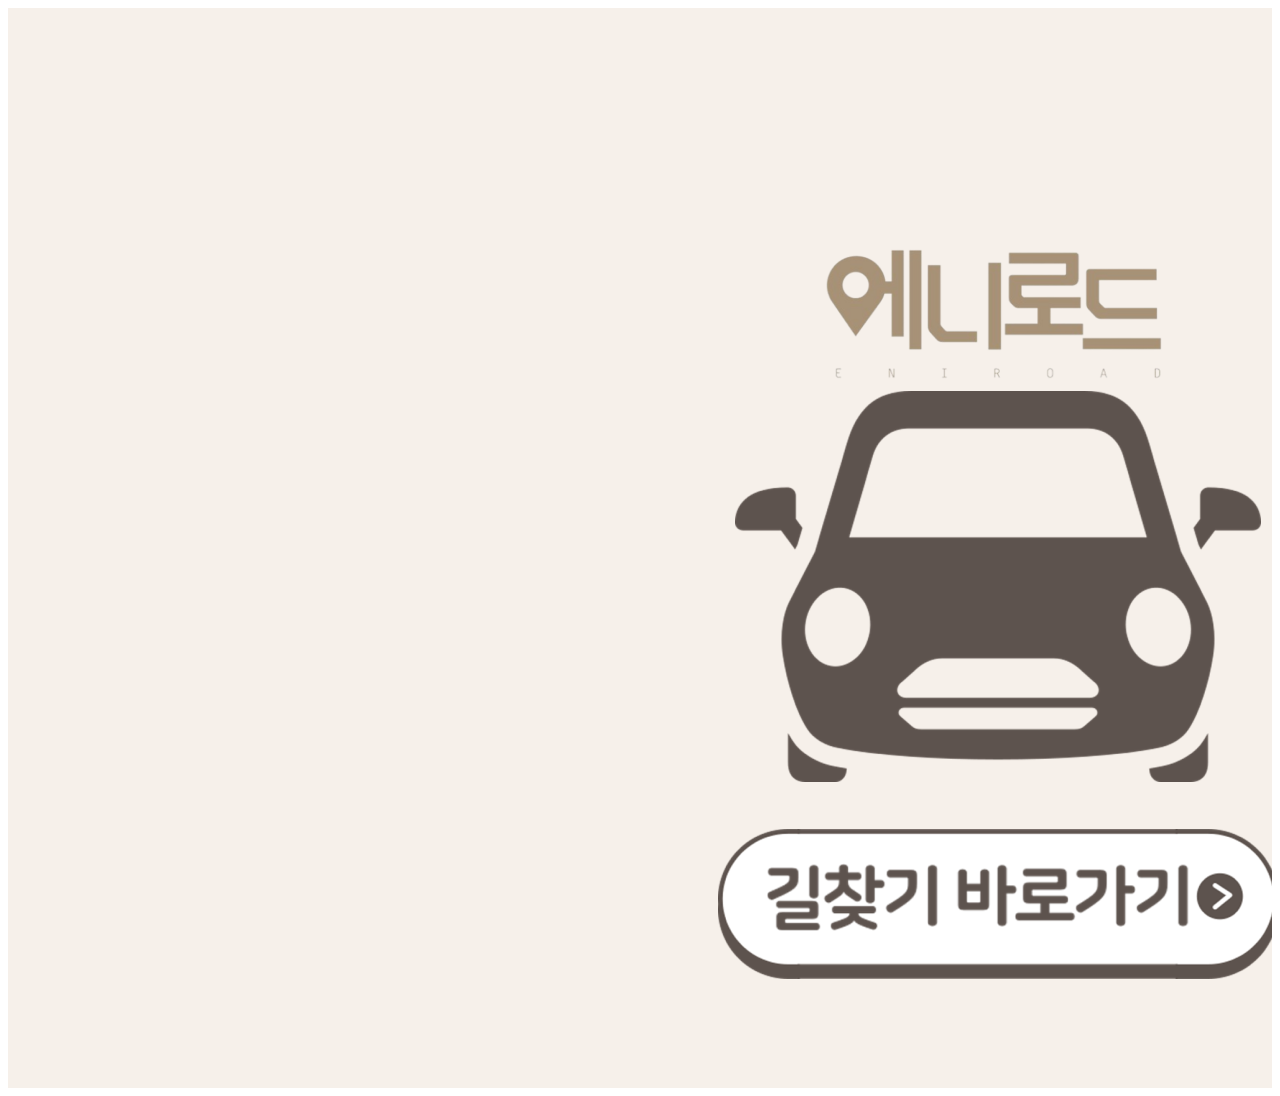
<file: index.html>
<!DOCTYPE html>
<html>

<head>
	<meta charset="utf-8">
	<meta name="viewport" content="initial-scale=1, width=device-width">

	<link rel="stylesheet" href="./Homepage.css" />

</head>

<body>

	<div class="homepage">
		<img class="home-icon" alt="" src="home.png">


		<a href="../Homepage_big/Homepage_big.html" class="btext">
			<img class="btext-box-icon" alt="" src="btext_box.png">
			<img class="btext-icon" alt="" src="btext.png">
		</a>

		<img class="car-icon" alt="" src="car.png">

		<a href="../Navi/Navi.html" class="navi">
			<img class="navi-box-icon" alt="" src="navi_box.png">
			<img class="navi-text-icon" alt="" src="navi_text.png">
		</a>


		<a href="../guidepage/guidepage.html" class="useguide">
			<img class="guide-box-icon" alt="" src="guide_box.png">
			<img class="guide-text-icon" alt="" src="guide_text.png">
		</a>

	</div>

</body>

</html>
</file>
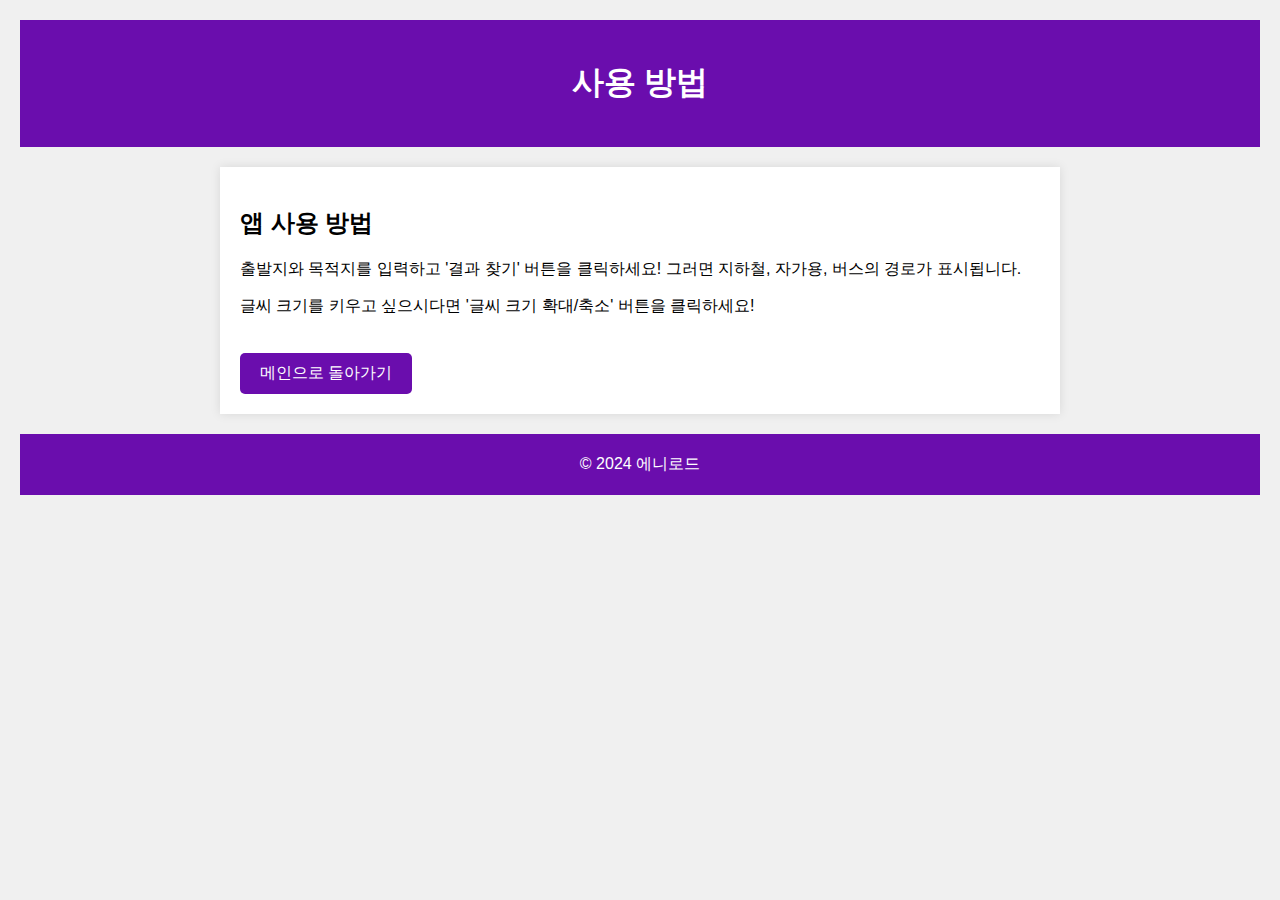
<file: guide.html>
<!DOCTYPE html>
<html lang="ko">
<head>
    <meta charset="UTF-8">
    <meta name="viewport" content="width=device-width, initial-scale=1.0">
    <title>사용 방법</title>
    <style>
        body {
            font-family: Arial, sans-serif;
            font-size: 16px;
            margin: 0;
            padding: 20px;
            background-color: #f0f0f0;
        }
        header {
            background-color: #6a0dad; 
            padding: 20px;
            text-align: center;
            color: white;
        }
        main {
            background-color: #fff;
            margin: 20px auto;
            padding: 20px;
            max-width: 800px;
            box-shadow: 0 0 10px rgba(0, 0, 0, 0.1);
        }
        footer {
            text-align: center;
            padding: 20px;
            background-color: #6a0dad;
            color: white;
        }
        button {
            padding: 10px 20px;
            margin-top: 20px;
            cursor: pointer;
            background-color: #6a0dad; 
            color: white;
            border: none;
            border-radius: 5px;
            font-size: 16px;
        }
    </style>
</head>
<body>
    <header>
        <h1>사용 방법</h1>
    </header>
    <main>
        <section>
            <h2>앱 사용 방법</h2>
            <p>출발지와 목적지를 입력하고 '결과 찾기' 버튼을 클릭하세요! 그러면 지하철, 자가용, 버스의 경로가 표시됩니다.</p>
            <p>글씨 크기를 키우고 싶으시다면 '글씨 크기 확대/축소' 버튼을 클릭하세요!</p>
        </section>
        <button onclick="location.href='index.html'">메인으로 돌아가기</button>
    </main>
    <footer>
        &copy; 2024 에니로드
    </footer>
</body>
</html>
</file>
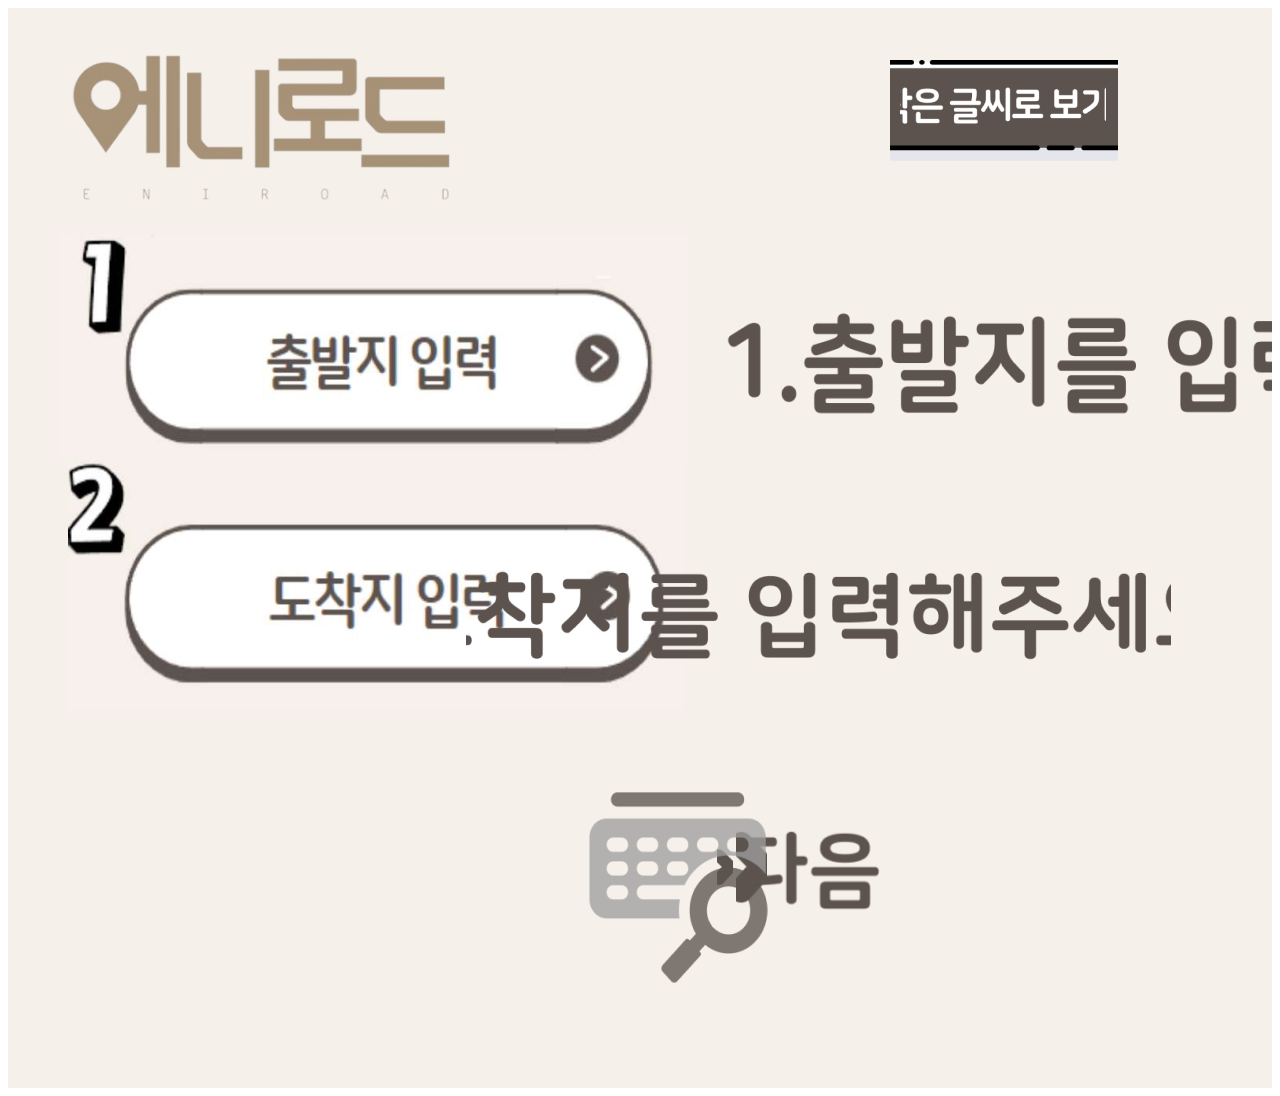
<file: guide_big/guide_big.html>
<!DOCTYPE html>
<html>

<head>
	<meta charset="utf-8">
	<meta name="viewport" content="initial-scale=1, width=device-width">

	<link rel="stylesheet" href="./guide_big.css" />




</head>

<body>

	<div class="guide-big">
		<a href="../Homepage_big/Homepage_big.html" class="tohome">
			<img class="home-icon" alt="" src="home.png">
		</a>

		<a href="../guidepage/guidepage.html" class="stext">
			<img class="stext-box-icon" alt="" src="stext_box.png">

			<img class="stext-text-icon" alt="" src="stext_text.png">

		</a>

		<img class="insert-start-box-icon" alt="" src="insert_start_box.png">

		<img class="insert-start-text-icon" alt="" src="insert_start_text.png">

		<img class="insert-arrive-box-icon" alt="" src="insert_arrive_box.png">

		<a href="../guide_big2/guide_big2.html" class="home-bb-parent">

			<img class="home-bb-icon" alt="" src="home_bb.png">

			<img class="home-sb-icon" alt="" src="home_sb.png">

			<img class="next-icon" alt="" src="next.png">

		</a>

		<img class="insert-arrive-text-icon" alt="" src="insert_arrive_text.png">

		<img class="pic-icon" alt="" src="pic.png">

	</div>




</body>

</html>
</file>
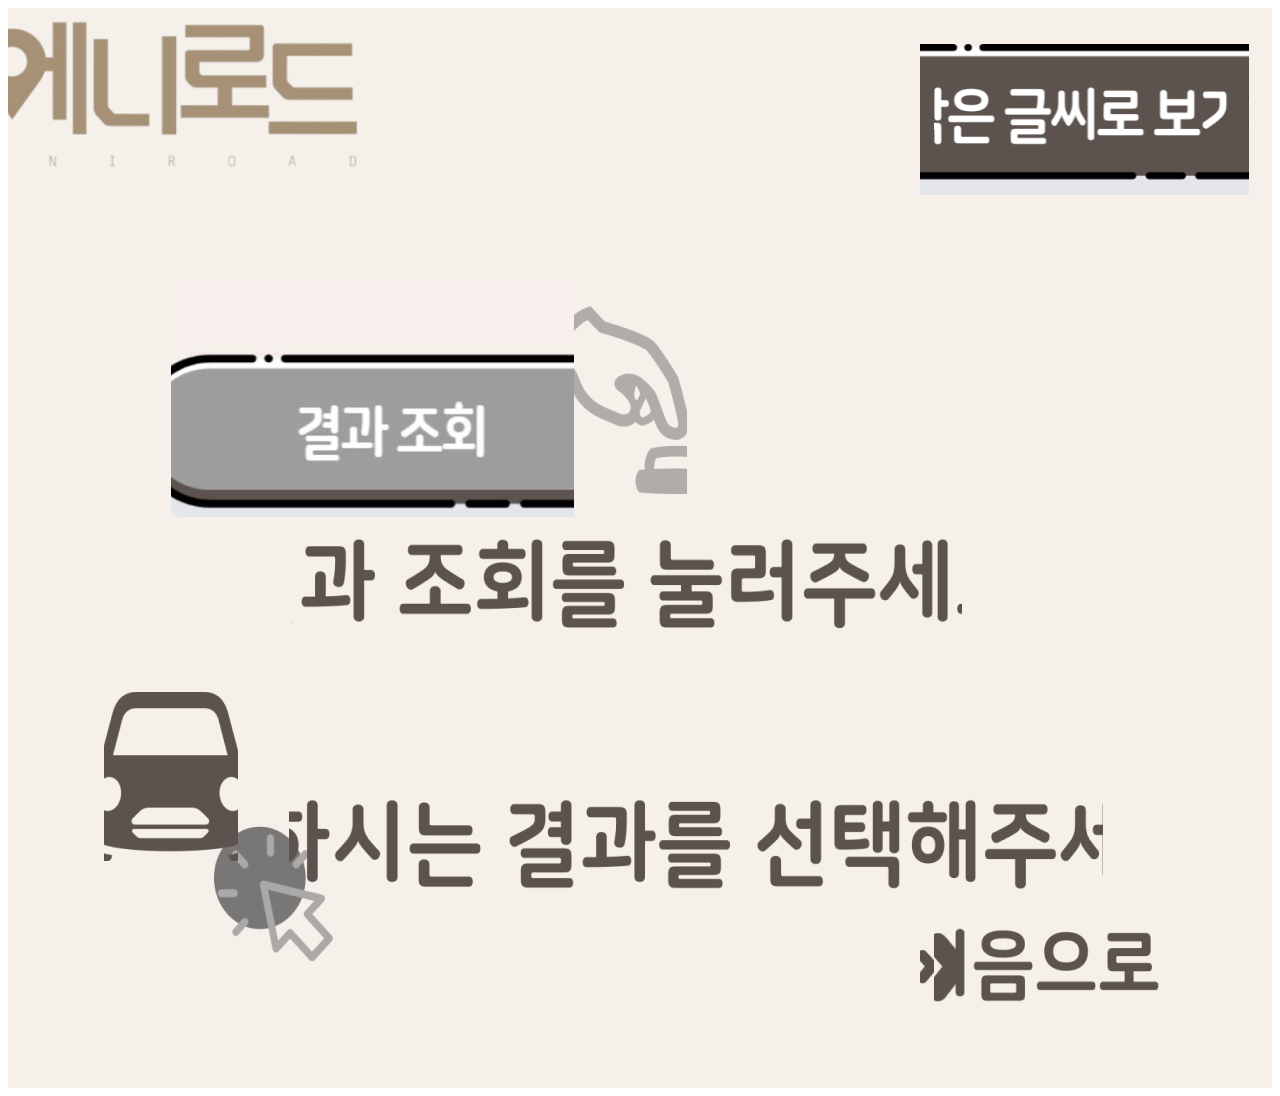
<file: guide_big2/guide_big2.html>
<!DOCTYPE html>
<html>

<head>
	<meta charset="utf-8">
	<meta name="viewport" content="initial-scale=1, width=device-width">

	<link rel="stylesheet" href="./guide_big2.css" />




</head>

<body>

	<div class="guidepage-big2">
		<img class="result-box-icon" alt="" src="result_box.png">

		<img class="click-icon" alt="" src="click.png">

		<img class="botton-icon" alt="" src="botton.png">

		<img class="result-icon" alt="" src="result.png">

		<a href="../Homepage_big/Homepage_big.html" class="home">
			<img class="home-bb-icon" alt="" src="home_bb.png">

			<img class="home-sb-icon" alt="" src="home_sb.png">

			<img class="home-icon" alt="" src="home.png">
		</a>
		<img class="pic2-icon" alt="" src="pic2.png">

		<img class="choose-result-icon" alt="" src="choose_result.png">

		<a href="../guidepage2/guidepage2.html" class="gotosmall">
			<img class="small-box-icon" alt="" src="small_box.png">
			<img class="small-text-icon" alt="" src="small_text.png">
		</a>

		<a href="../Homepage_big/Homepage_big.html" class="tohome">
		<img class="home-icon1" alt="" src="eniroad.png">
		</a>

	</div>




</body>

</html>
</file>
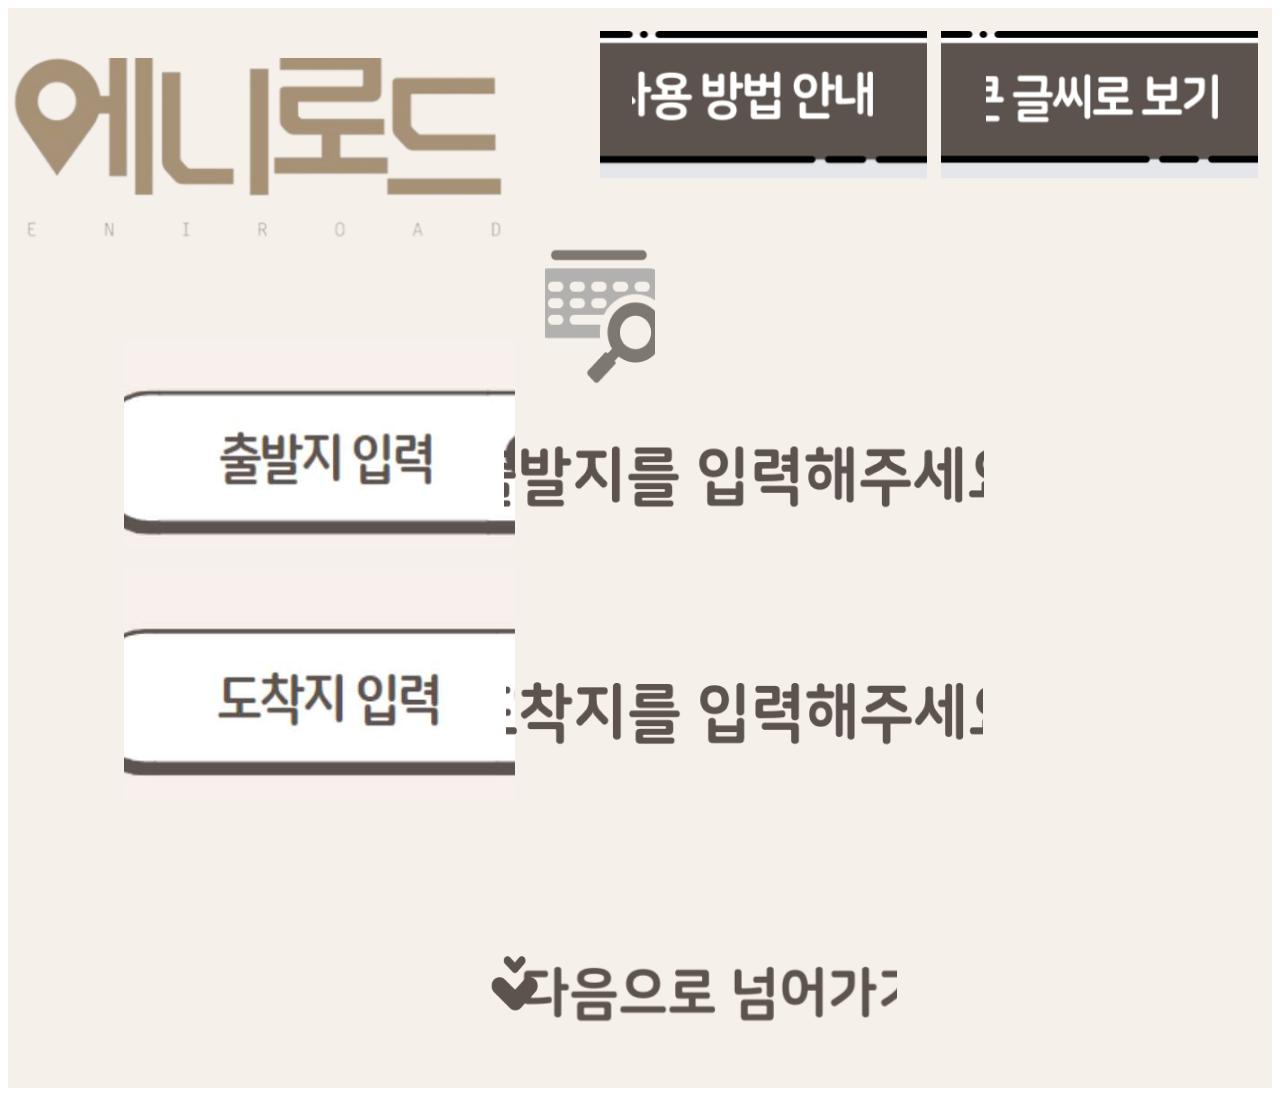
<file: guidepage/guidepage.html>
<!DOCTYPE html>
<html>

<head>
	<meta charset="utf-8">
	<meta name="viewport" content="initial-scale=1, width=device-width">

	<link rel="stylesheet" href="./guidepage.css" />




</head>

<body>

	<div class="guide">
		<a href="../guide_big/guide_big.html" class="bigtext">
			<img class="bigtext-box-icon" alt="" src="bigtext_box.png">

			<img class="bigtext-text-icon" alt="" src="bigtext_text.png">

		</a>
		<img class="guide1-icon" alt="" src="guide1.png">

		<img class="guide2-icon" alt="" src="guide2.png">

		<img class="pic-icon" alt="" src="pic.png">

		<img class="guide1-2-icon" alt="" src="guide1_2.png">

		<img class="guide2-2-icon" alt="" src="guide2_2.png">

		<a href="../guidepage2/guidepage2.html" class="next">
			<img class="next-bb-icon" alt="" src="next_bb.png">

			<img class="next-sb-icon" alt="" src="next_sb.png">

			<img class="next-text-icon" alt="" src="next_text.png">

		</a>
		<a href="../index.html" class="home">
			<img class="home-icon" alt="" src="home.png">
		</a>

		<div class="useguide">
			<img class="how-to-use-box-icon" alt="" src="How_to_use_box.png">

			<img class="how-to-use-text-icon" alt="" src="How_to_use_text.png">

		</div>
	</div>




</body>

</html>
</file>
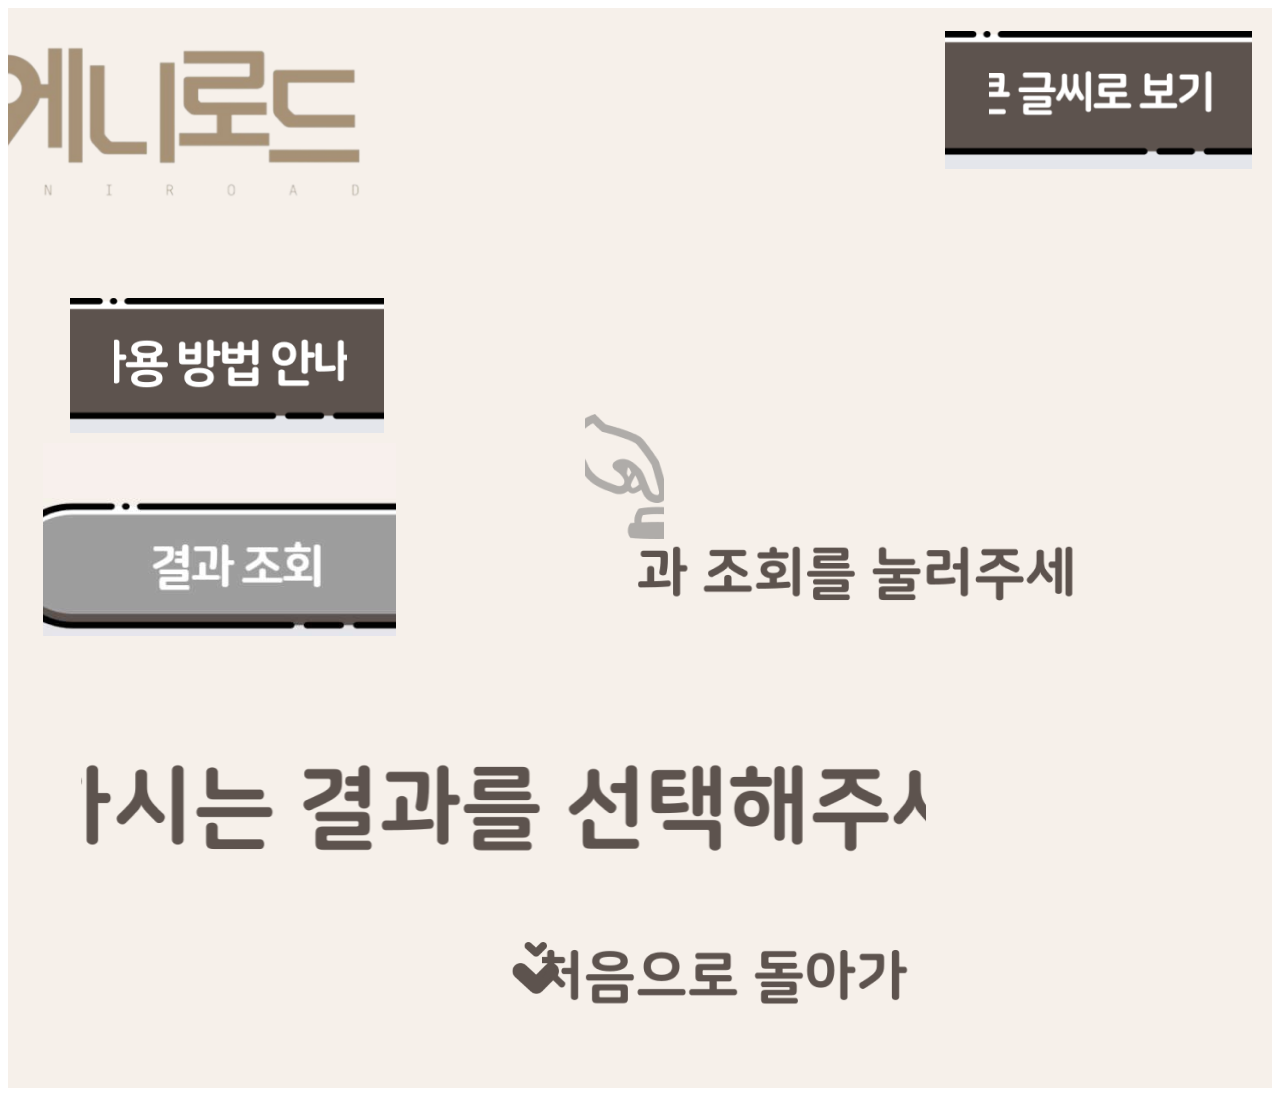
<file: guidepage2/guidepage2.html>
<!DOCTYPE html>
<html>

<head>
	<meta charset="utf-8">
	<meta name="viewport" content="initial-scale=1, width=device-width">

	<link rel="stylesheet" href="./guidepage2.css" />




</head>

<body>

	<div class="guidepage2">
		<div class="guidepic">
			<img class="guidebox-icon" alt="" src="guidebox.png">
			<img class="guidetext-icon" alt="" src="guidetext.png">
		</div>

		<img class="guidesb-icon" alt="" src="guidesb.png">

		<img class="pic2-icon" alt="" src="pic2.png">

		<img class="pic-icon" alt="" src="pic.png">

		<img class="guide3-icon" alt="" src="guide3.png">

		<img class="homebb-icon" alt="" src="homebb.png">

		<a href="../index.html" class="tohome">
			<img class="hometext-icon" alt="" src="hometext.png">
		</a>

		<img class="guide4-icon" alt="" src="guide4.png">

		<a href="../guide_big2/guide_big2.html" class="tobigtext">
			<img class="bigtext-box-icon" alt="" src="bigtext_box.png">

			<img class="bigtext-icon" alt="" src="bigtext.png">

		</a>

		<a href="../index.html" class="home">
		<img class="home-icon" alt="" src="home.png">
		</a>

	</div>




</body>

</html>
</file>
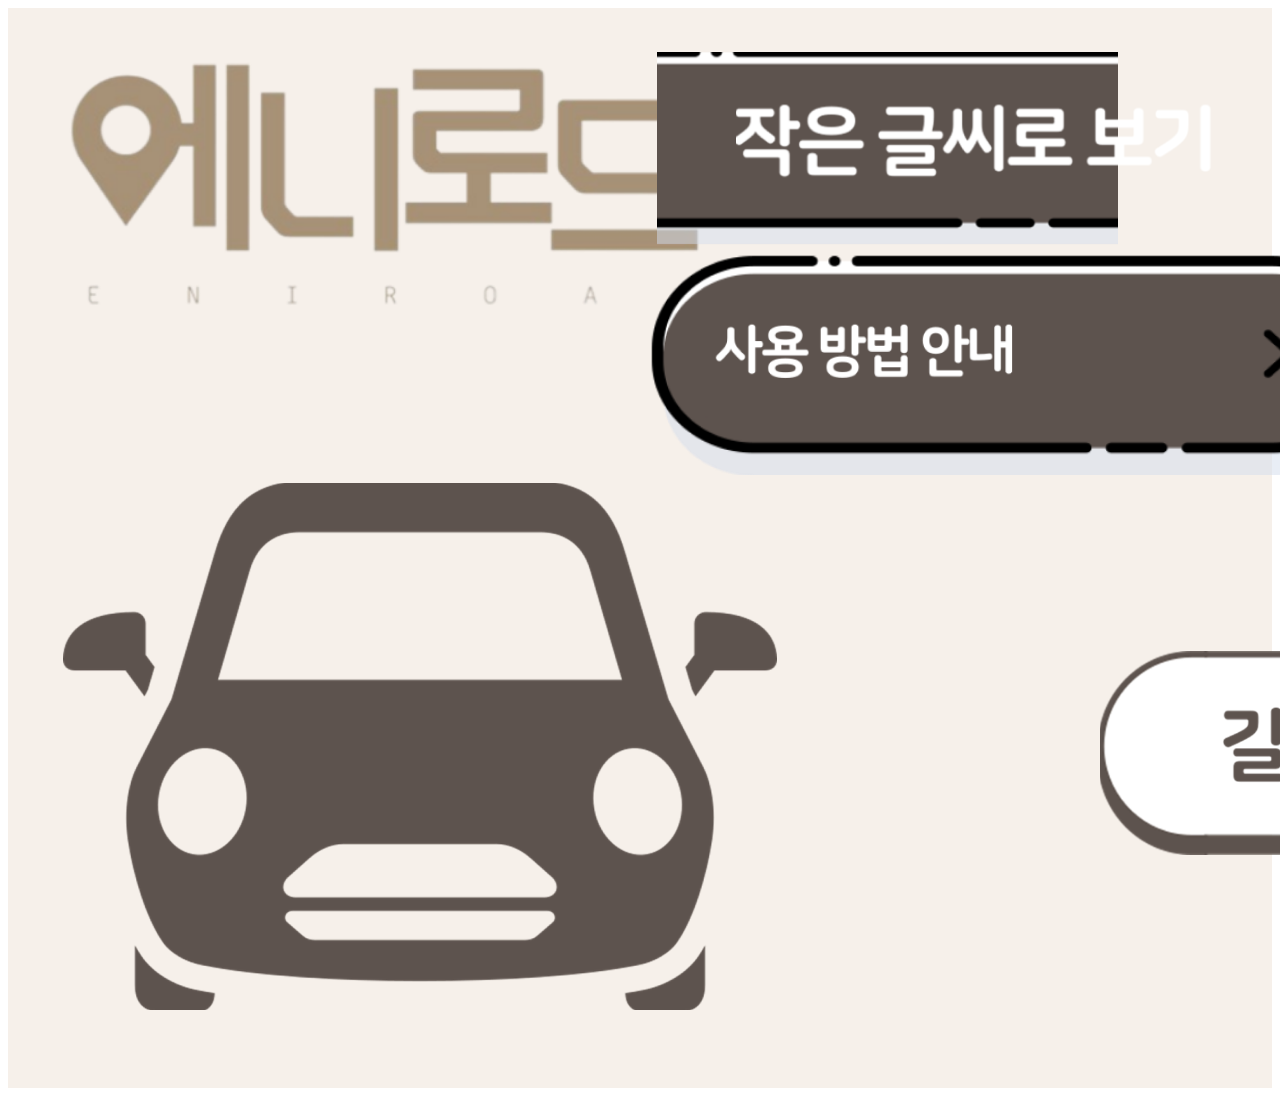
<file: Homepage_big/Homepage_big.html>
<!DOCTYPE html>
<html>

<head>
	<meta charset="utf-8">
	<meta name="viewport" content="initial-scale=1, width=device-width">

	<link rel="stylesheet" href="./Homepage_big.css" />




</head>

<body>

	<div class="homepage-big">
		<img class="home-icon" alt="" src="home.png">

		<img class="pic-icon" alt="" src="pic.png">

		<a href="../Navi_big/Navi_big.html" class="navi">
			<img class="navi-bigbox-icon" alt="" src="navi_bigbox.png">

			<img class="navi-bigtext-icon" alt="" src="navi_bigtext.png">

		</a>

		<a href="../index.html" class="tosmall">
			<img class="tosmall-box-icon" alt="" src="tosmall_box.png">

			<img class="tosmall-text-icon" alt="" src="tosmall_text.png">
		</a>
	</div>

	<a href="../guide_big/guide_big.html" class="useguide">
		<img class="useguide-box-icon" alt="" src="useguide_box.png">

		<img class="useguide-text-icon" alt="" src="useguide_text.png">
	</a>

	</div>




</body>

</html>
</file>
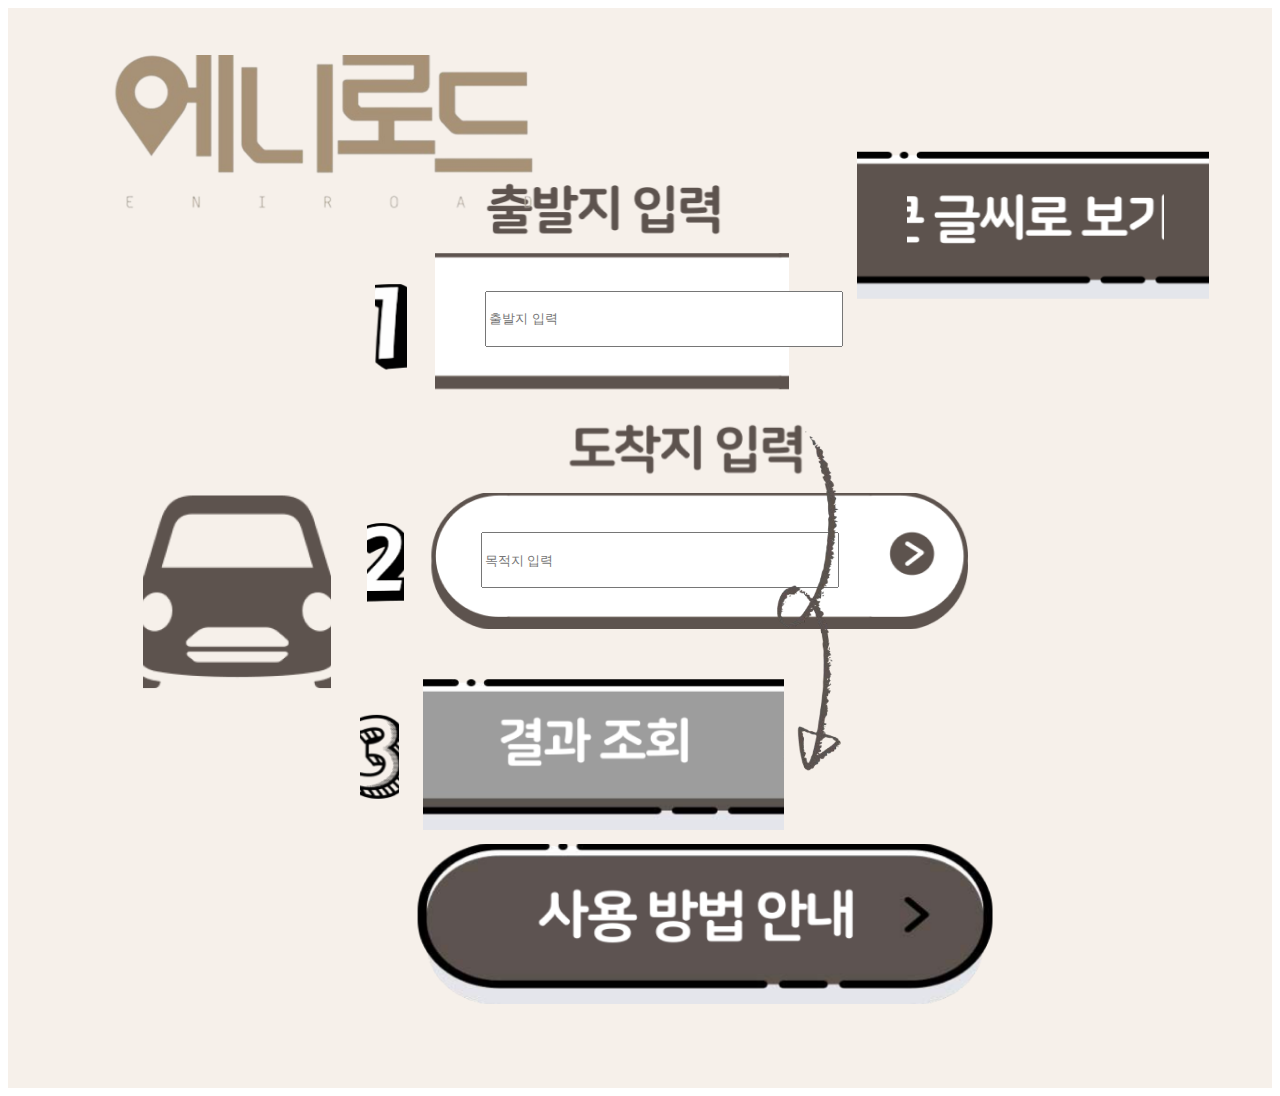
<file: Navi/Navi.html>
<!DOCTYPE html>
<html>

<head>
    <meta charset="utf-8">
    <meta name="viewport" content="initial-scale=1, width=device-width">

    <link rel="stylesheet" href="./Navi.css" />
</head>
<script type="text/javascript"
    src="https://dapi.kakao.com/v2/maps/sdk.js?appkey=c6dcc0c6916ba71802e3393158bab1bd&libraries=services"></script>

<body>
    <div class="navi">
        <img class="f5-icon" alt="" src="f5.png">

        <div id="map" style="height:550px; top: 400px; left: 1300px; width: 550px;"></div>


        <a href="../Navi_big/Navi_big.html" class="btext">
            <img class="btext-box-icon" alt="" src="btext_box.png">
            <img class="btext-text-icon" alt="" src="btext_text.png">
        </a>

        <a href="../guidepage/guidepage.html" class="useguide">
            <img class="useguide-box-icon" alt="" src="useguide_box.png">
            <img class="useguide-text-icon" alt="" src="useguide_text.png">
        </a>

        <div class="start">
            <img class="start-text-icon" alt="" src="start_text.png">
            <img class="start-box-icon" alt="" src="start_box.png">
            <input type="text" id="start" placeholder="출발지 입력"
                style="position: absolute; top: 140px; left: 50px; width: 350px; height: 50px;">
        </div>

        <div class="arrive">
            <img class="start-text-icon" alt="" src="arrive_text.png">
            <img class="arrive-box-icon" alt="" src="arrive_box.png">
            <input type="text" id="end" placeholder="목적지 입력"
                style="position: absolute; top: 140px; left: 50px; width: 350px; height: 50px;">
        </div>

        <div class="result">
            <button id="routeButton" onclick="openRoute()">
                <img class="result-box-icon" alt="경로 찾기" src="result_box.png">
                <img class="result-text-icon" alt="경로 찾기" src="result_text.png">
            </button>
        </div>

        <img class="pic1-icon" alt="" src="pic1.png">
        <img class="pic2-icon" alt="" src="pic2.png">
        <img class="pic3-icon" alt="" src="pic3.png">
        <img class="pic-icon" alt="" src="pic.png">
        <a href="../index.html" class="home">
            <img class="home-icon" alt="" src="home.png">
        </a>
    </div>

    <script>
        var mapContainer = document.getElementById('map'),
            mapOption = {
                center: new kakao.maps.LatLng(37.566826, 126.9786567),
                level: 3
            };

        var map = new kakao.maps.Map(mapContainer, mapOption);

        if (navigator.geolocation) {
            navigator.geolocation.getCurrentPosition(function (position) {
                var lat = position.coords.latitude,
                    lon = position.coords.longitude;

                var locPosition = new kakao.maps.LatLng(lat, lon);
                presentPosition = locPosition;

                map.setCenter(locPosition);
            });
        } else {
            var locPosition = new kakao.maps.LatLng(37.566826, 126.9786567)
            alert('현재 위치를 찾을 수 없습니다!');
        }

        var geocoder = new kakao.maps.services.Geocoder();
        var marker = new kakao.maps.Marker();
        var infowindow = new kakao.maps.InfoWindow({ zindex: 1 });
        var startAddr = "";
        var endAddr = "";

        kakao.maps.event.addListener(map, 'click', function (mouseEvent) {
            searchDetailAddrFromCoords(mouseEvent.latLng, function (result, status) {
                if (status === kakao.maps.services.Status.OK) {
                    var detailAddr = !!result[0].road_address ? result[0].road_address.address_name : result[0].address.address_name;
                    if (!startAddr) {
                        startAddr = detailAddr;
                        document.getElementById('start').value = startAddr;
                    } else if (!endAddr) {
                        endAddr = detailAddr;
                        document.getElementById('end').value = endAddr;
                    } else {
                        alert("이미 출발지와 목적지가 설정되었습니다.");
                    }

                    var content = '<div class="bAddr">' +
                        '<span class="title">법정동 주소정보</span>' +
                        '<div>' + detailAddr + '</div>' +
                        '</div>';

                    marker.setPosition(mouseEvent.latLng);
                    marker.setMap(map);
                    infowindow.setContent(content);
                    infowindow.open(map, marker);
                }
            });
        });

        function searchDetailAddrFromCoords(coords, callback) {
            geocoder.coord2Address(coords.getLng(), coords.getLat(), callback);
        }

        function openRoute() {
            var start = document.getElementById('start').value;
            var end = document.getElementById('end').value;

            if (start && end) {
                var routeLink = `https://map.kakao.com/?sName=${encodeURIComponent(start)}&eName=${encodeURIComponent(end)}`;
                window.open(routeLink, '_blank');
            } else {
                alert("출발지와 목적지를 입력하거나 설정해주세요.");
            }
        }

        function toggleTextSize() {
            document.body.classList.toggle('large-text');
        }
    </script>
</body>

</html>
</file>
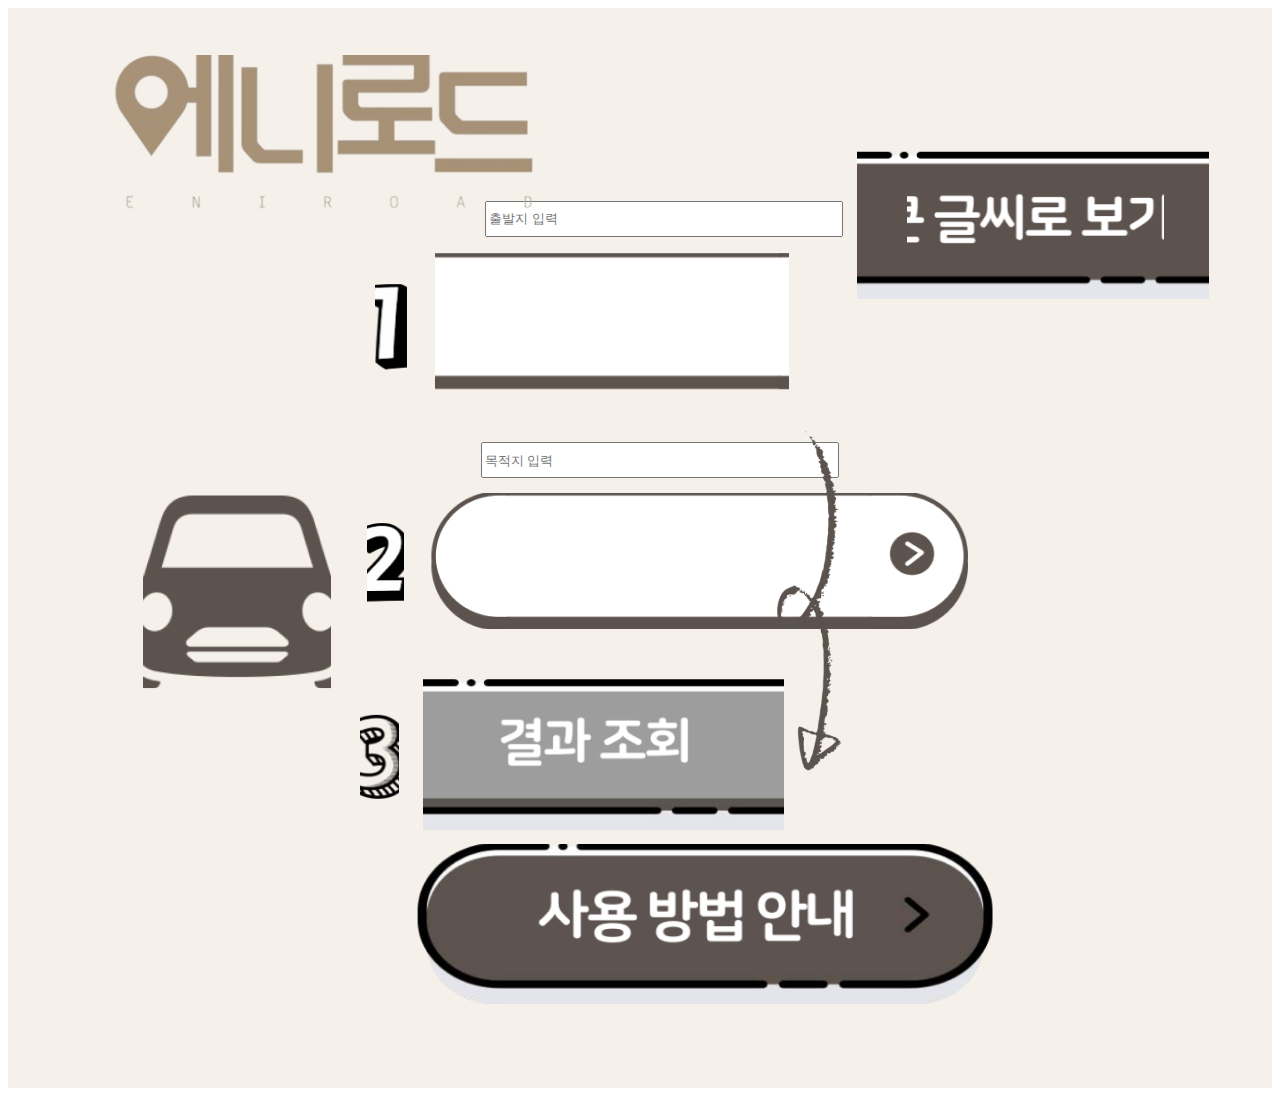
<file: Navi/Navi2.html>
<!DOCTYPE html>
<html>

<head>
    <meta charset="utf-8">
    <meta name="viewport" content="initial-scale=1, width=device-width">

    <link rel="stylesheet" href="./Navi.css" />
</head>
<script type="text/javascript"
    src="https://dapi.kakao.com/v2/maps/sdk.js?appkey=c6dcc0c6916ba71802e3393158bab1bd&libraries=services"></script>

<body>
    <div class="navi">
        <img class="f5-icon" alt="" src="f5.png">

        <div id="map" style="height:550px; top: 400px; left: 1300px; width: 550px;"></div>

        <div class="btext">
            <img class="btext-box-icon" alt="" src="btext_box.png">
            <img class="btext-text-icon" alt="" src="btext_text.png">
        </div>

        <div class="useguide">
            <img class="useguide-box-icon" alt="" src="useguide_box.png">
            <img class="useguide-text-icon" alt="" src="useguide_text.png">
        </div>

        <div class="start">
            <img class="start-box-icon" alt="" src="start_box.png">
            <input type="text" id="start" placeholder="출발지 입력"
                style="position: absolute; top: 50px; left: 50px; width: 350px; height: 30px;">
        </div>

        <div class="arrive">
            <img class="arrive-box-icon" alt="" src="arrive_box.png">
            <input type="text" id="end" placeholder="목적지 입력"
                style="position: absolute; top: 50px; left: 50px; width: 350px; height: 30px;">
        </div>

        <div class="result">
            <button id="routeButton" onclick="openRoute()">
                <img class="result-box-icon" alt="경로 찾기" src="result_box.png">
                <img class="result-text-icon" alt="경로 찾기" src="result_text.png">
            </button>
        </div>

        <img class="pic1-icon" alt="" src="pic1.png">
        <img class="pic2-icon" alt="" src="pic2.png">
        <img class="pic3-icon" alt="" src="pic3.png">
        <img class="pic-icon" alt="" src="pic.png">
        <img class="home-icon" alt="" src="home.png">
    </div>

    <script>
        var mapContainer = document.getElementById('map'),
            mapOption = {
                center: new kakao.maps.LatLng(37.566826, 126.9786567),
                level: 3
            };

        var map = new kakao.maps.Map(mapContainer, mapOption);

        if (navigator.geolocation) {
            navigator.geolocation.getCurrentPosition(function (position) {
                var lat = position.coords.latitude,
                    lon = position.coords.longitude;

                var locPosition = new kakao.maps.LatLng(lat, lon);
                presentPosition = locPosition;

                map.setCenter(locPosition);
            });
        } else {
            var locPosition = new kakao.maps.LatLng(37.566826, 126.9786567)
            alert('현재 위치를 찾을 수 없습니다!');
        }

        var geocoder = new kakao.maps.services.Geocoder();
        var marker = new kakao.maps.Marker();
        var infowindow = new kakao.maps.InfoWindow({ zindex: 1 });
        var startAddr = "";
        var endAddr = "";

        kakao.maps.event.addListener(map, 'click', function (mouseEvent) {
            searchDetailAddrFromCoords(mouseEvent.latLng, function (result, status) {
                if (status === kakao.maps.services.Status.OK) {
                    var detailAddr = !!result[0].road_address ? result[0].road_address.address_name : result[0].address.address_name;
                    if (!startAddr) {
                        startAddr = detailAddr;
                        document.getElementById('start').value = startAddr;
                    } else if (!endAddr) {
                        endAddr = detailAddr;
                        document.getElementById('end').value = endAddr;
                    } else {
                        alert("이미 출발지와 목적지가 설정되었습니다.");
                    }

                    var content = '<div class="bAddr">' +
                        '<span class="title">법정동 주소정보</span>' +
                        '<div>' + detailAddr + '</div>' +
                        '</div>';

                    marker.setPosition(mouseEvent.latLng);
                    marker.setMap(map);
                    infowindow.setContent(content);
                    infowindow.open(map, marker);
                }
            });
        });

        function searchDetailAddrFromCoords(coords, callback) {
            geocoder.coord2Address(coords.getLng(), coords.getLat(), callback);
        }

        function openRoute() {
            var start = document.getElementById('start').value;
            var end = document.getElementById('end').value;

            if (start && end) {
                var routeLink = `https://map.kakao.com/?sName=${encodeURIComponent(start)}&eName=${encodeURIComponent(end)}`;
                window.open(routeLink, '_blank');
            } else {
                alert("출발지와 목적지를 입력하거나 설정해주세요.");
            }
        }

        function toggleTextSize() {
            document.body.classList.toggle('large-text');
        }
    </script>
</body>

</html>
</file>
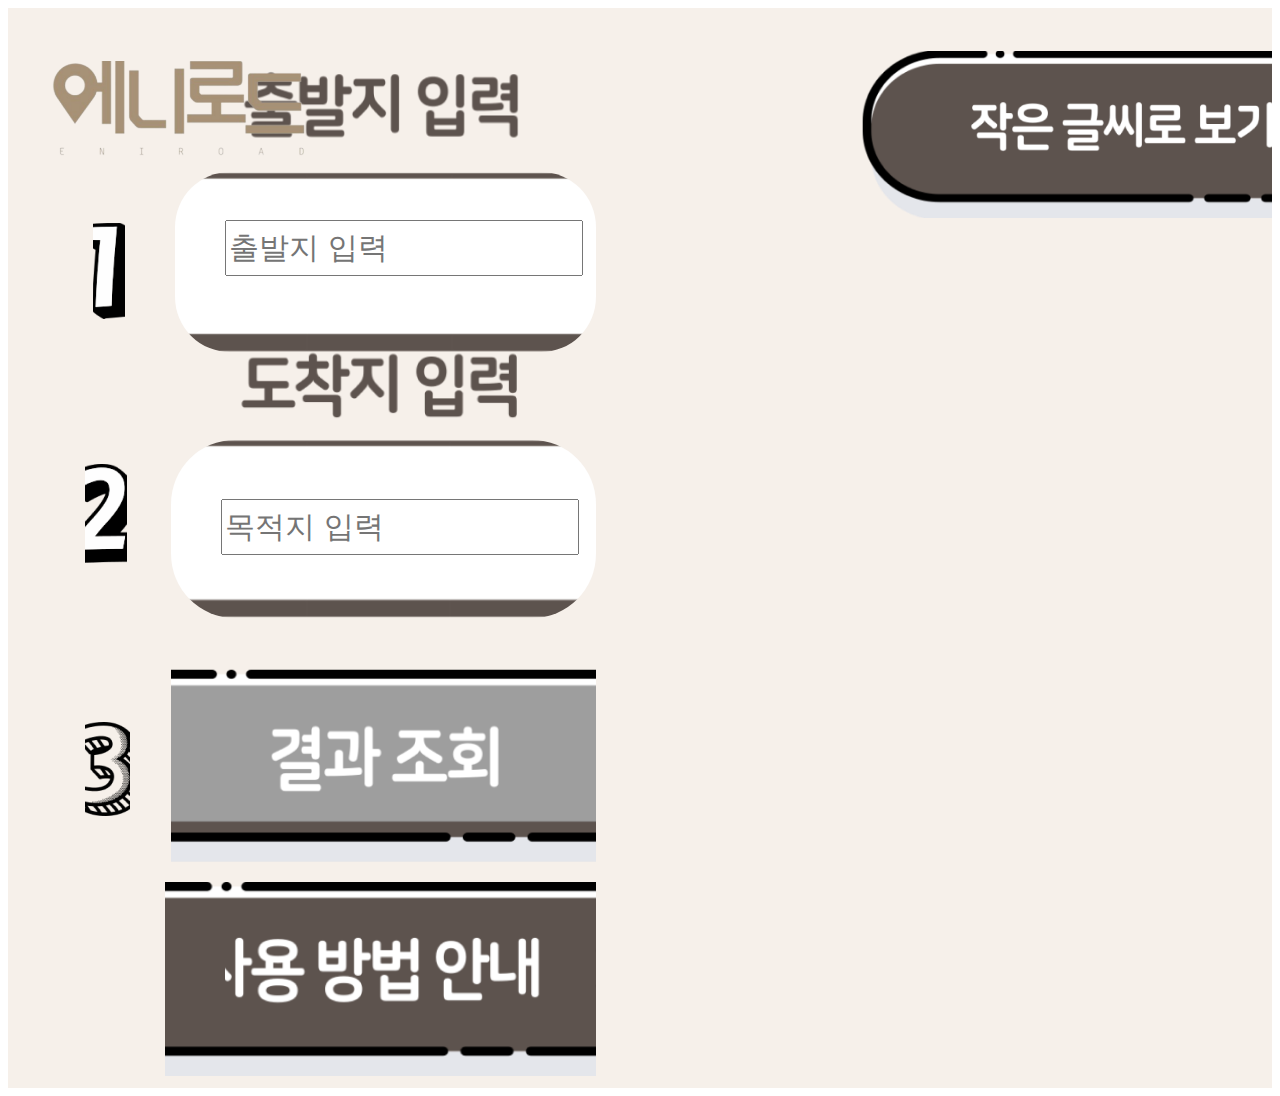
<file: Navi_big/Navi_big.html>
<!DOCTYPE html>
<html>

<head>
	<meta charset="utf-8">
	<meta name="viewport" content="initial-scale=1, width=device-width">

	<link rel="stylesheet" href="./Navi_big.css" />

</head>
<script type="text/javascript"
	src="https://dapi.kakao.com/v2/maps/sdk.js?appkey=c6dcc0c6916ba71802e3393158bab1bd&libraries=services"></script>

<body>

	<div class="navi-big">
		<div id="map" style="top: 220px; left: 900px; height:750px; width: 850px;"></div>
		
		<img class="pic-1-icon" alt="" src="pic_1.png">

		<img class="pic-3-icon" alt="" src="pic_3.png">

		<a href="../Navi/Navi.html" class="stext">
			<img class="stext-box-icon" alt="" src="stext_box.png">

			<img class="stext-text-icon" alt="" src="stext_text.png">
		</a>

		<a href="../guide_big/guide_big.html" class="useguide">

			<img class="useguide-box-icon" alt="" src="useguide_box.png">

			<img class="useguide-text-icon" alt="" src="useguide_text.png">

		</a>

		<div class="start">
			<img class="start-text-icon" alt="" src="start_text.png">
			<img class="start-box-icon" alt="" src="start_box.png">
			<input type="text" id="start" placeholder="출발지 입력"
				style="position: absolute; top: 190px; left: 50px; width: 350px; height: 50px; font-size: 30px;">
		</div>

		<img class="pic-2-icon" alt="" src="pic_2.png">

		<div class="result">
			<button id="routeButton" onclick="openRoute()">
				<img class="result-box-icon" alt="경로 찾기" src="result_box.png">
				<img class="result-text-icon" alt="경로 찾기" src="result_text.png">
			</button>
		</div>

		<div class="arrive">
			<img class="start-text-icon" alt="" src="arrive_text.png">
			<img class="arrive-box-icon" alt="" src="arrive_box.png">
			<input type="text" id="end" placeholder="목적지 입력"
				style="position: absolute; top: 190px; left: 50px; width: 350px; height: 50px; font-size: 30px;">
		</div>

		<a href="../Homepage_big/Homepage_big.html" class="home">
			<img class="home-icon" alt="" src="home.png">
		</a>


	</div>

	<script>
		var mapContainer = document.getElementById('map'),
			mapOption = {
				center: new kakao.maps.LatLng(37.566826, 126.9786567),
				level: 3
			};

		var map = new kakao.maps.Map(mapContainer, mapOption);

		if (navigator.geolocation) {
			navigator.geolocation.getCurrentPosition(function (position) {
				var lat = position.coords.latitude,
					lon = position.coords.longitude;

				var locPosition = new kakao.maps.LatLng(lat, lon);
				presentPosition = locPosition;

				map.setCenter(locPosition);
			});
		} else {
			var locPosition = new kakao.maps.LatLng(37.566826, 126.9786567)
			alert('현재 위치를 찾을 수 없습니다!');
		}

		var geocoder = new kakao.maps.services.Geocoder();
		var marker = new kakao.maps.Marker();
		var infowindow = new kakao.maps.InfoWindow({ zindex: 1 });
		var startAddr = "";
		var endAddr = "";

		kakao.maps.event.addListener(map, 'click', function (mouseEvent) {
			searchDetailAddrFromCoords(mouseEvent.latLng, function (result, status) {
				if (status === kakao.maps.services.Status.OK) {
					var detailAddr = !!result[0].road_address ? result[0].road_address.address_name : result[0].address.address_name;
					if (!startAddr) {
						startAddr = detailAddr;
						document.getElementById('start').value = startAddr;
					} else if (!endAddr) {
						endAddr = detailAddr;
						document.getElementById('end').value = endAddr;
					} else {
						alert("이미 출발지와 목적지가 설정되었습니다.");
					}

					var content = '<div class="bAddr">' +
						'<span class="title">법정동 주소정보</span>' +
						'<div>' + detailAddr + '</div>' +
						'</div>';

					marker.setPosition(mouseEvent.latLng);
					marker.setMap(map);
					infowindow.setContent(content);
					infowindow.open(map, marker);
				}
			});
		});

		function searchDetailAddrFromCoords(coords, callback) {
			geocoder.coord2Address(coords.getLng(), coords.getLat(), callback);
		}

		function openRoute() {
			var start = document.getElementById('start').value;
			var end = document.getElementById('end').value;

			if (start && end) {
				var routeLink = `https://map.kakao.com/?sName=${encodeURIComponent(start)}&eName=${encodeURIComponent(end)}`;
				window.open(routeLink, '_blank');
			} else {
				alert("출발지와 목적지를 입력하거나 설정해주세요.");
			}
		}

		function toggleTextSize() {
			document.body.classList.toggle('large-text');
		}
	</script>

</body>

</html>
</file>
<file: Homepage.css>
.home-icon {
    position: absolute;
    top: 160px;
    left: 786px;
    width: 408px;
    height: 290px;
    object-fit: cover;
}
.btext-box-icon {
    position: absolute;
    top: 0px;
    left: 0px;
    width: 490px;
    height: 140px;
    object-fit: cover;
}
.btext-icon {
    position: absolute;
    top: 16.33px;
    left: 41.51px;
    width: 406.8px;
    height: 123.7px;
    object-fit: cover;
}
.btext {
    position: absolute;
    top: 199px;
    left: 1291px;
    width: 490px;
    height: 140px;
}
.car-icon {
    position: absolute;
    top: 383px;
    left: 727px;
    width: 526px;
    height: 391px;
    object-fit: cover;
}
.navi-box-icon {
    position: absolute;
    top: 0px;
    left: 0px;
    width: 560.3px;
    height: 150px;
    object-fit: cover;
}
.navi-text-icon {
    position: absolute;
    top: 0px;
    left: 11px;
    width: 538px;
    height: 171px;
    object-fit: cover;
}
.navi {
    position: absolute;
    top: 821px;
    left: 710px;
    width: 560.3px;
    height: 171px;
}
.guide-box-icon {
    position: absolute;
    height: 83.83%;
    width: 100%;
    top: 4.79%;
    right: 0%;
    bottom: 11.38%;
    left: 0%;
    max-width: 100%;
    overflow: hidden;
    max-height: 100%;
}
.guide-text-icon {
    position: absolute;
    height: 100%;
    width: 82.86%;
    top: 0%;
    right: 8.57%;
    bottom: 0%;
    left: 8.57%;
    max-width: 100%;
    overflow: hidden;
    max-height: 100%;
    object-fit: cover;
}
.useguide {
    position: absolute;
    top: 350px;
    left: 1291px;
    width: 490px;
    height: 140px;
}
.homepage {
    width: 100%;
    position: relative;
    background-color: #f6f0ea;
    height: 1080px;
    overflow: hidden;
}
</file>
<file: guide_big/guide_big.css>
.home-icon {
	position: absolute;
	top: 11px;
	left: 0px;
	width: 516px;
	height: 215px;
	object-fit: cover;
}
.stext-box-icon {
	position: absolute;
	height: 93.55%;
	width: 100%;
	top: 0%;
	right: 0%;
	bottom: 6.45%;
	left: 0%;
	max-width: 100%;
	overflow: hidden;
	max-height: 100%;
	object-fit: cover;
}
.stext-text-icon {
	position: absolute;
	height: 98.27%;
	width: 90.63%;
	top: 1.77%;
	right: 5.08%;
	bottom: -0.04%;
	left: 4.3%;
	max-width: 100%;
	overflow: hidden;
	max-height: 100%;
	object-fit: cover;
}
.stext {
	position: absolute;
	height: 10%;
	width: 18%;
	top: 4.81%;
	right: 2.31%;
	bottom: 79.1%;
	left: 69.79%;
}
.insert-start-box-icon {
	position: absolute;
	top: 226px;
	left: 52px;
	width: 629.3px;
	height: 225px;
	object-fit: cover;
}
.insert-start-text-icon {
	position: absolute;
	top: 240px;
	left: 675px;
	width: 1112.2px;
	height: 283px;
	object-fit: cover;
}
.insert-arrive-box-icon {
	position: absolute;
	top: 451px;
	left: 56px;
	width: 618.7px;
	height: 251px;
	object-fit: cover;
}
.home-bb-icon {
	position: absolute;
	height: 31.89%;
	width: 15.06%;
	top: 25.15%;
	right: 75.44%;
	bottom: 42.96%;
	left: 9.5%;
	max-width: 100%;
	overflow: hidden;
	max-height: 100%;
	object-fit: cover;
}
.home-sb-icon {
	position: absolute;
	height: 15.73%;
	width: 7.71%;
	top: 33.26%;
	right: 92.29%;
	bottom: 51.02%;
	left: 0%;
	max-width: 100%;
	overflow: hidden;
	max-height: 100%;
	object-fit: cover;
}
.next-icon {
	position: absolute;
	height: 100%;
	width: 83.06%;
	top: 0%;
	right: -0.03%;
	bottom: 0%;
	left: 16.97%;
	max-width: 100%;
	overflow: hidden;
	max-height: 100%;
	object-fit: cover;
}
.home-bb-parent {
	position: absolute;
	height: 21.31%;
	width: 16.08%;
	top: 70.83%;
	right: 27.83%;
	bottom: 7.85%;
	left: 56.09%;
}
.insert-arrive-text-icon {
	position: absolute;
	height: 23.24%;
	width: 55.83%;
	top: 46.67%;
	right: 7.97%;
	bottom: 30.09%;
	left: 36.2%;
	max-width: 100%;
	overflow: hidden;
	max-height: 100%;
	object-fit: cover;
}
.pic-icon {
	position: absolute;
	top: 754px;
	left: 557px;
	width: 226.9px;
	height: 251px;
	object-fit: cover;
}
.guide-big {
	width: 100%;
	position: relative;
	background-color: #f6f0ea;
	height: 1080px;
	overflow: hidden;
}
</file>
<file: guide_big2/guide_big2.css>
.result-box-icon {
	position: absolute;
	height: 21.85%;
	width: 31.92%;
	top: 25.28%;
	right: 55.2%;
	bottom: 52.87%;
	left: 12.88%;
	max-width: 100%;
	overflow: hidden;
	max-height: 100%;
	object-fit: cover;
}
.click-icon {
	position: absolute;
	height: 21.67%;
	width: 10.91%;
	top: 71.2%;
	right: 73.53%;
	bottom: 7.13%;
	left: 15.56%;
	max-width: 100%;
	overflow: hidden;
	max-height: 100%;
	object-fit: cover;
}
.botton-icon {
	position: absolute;
	height: 17.41%;
	width: 8.94%;
	top: 27.59%;
	right: 46.26%;
	bottom: 55%;
	left: 44.8%;
	max-width: 100%;
	overflow: hidden;
	max-height: 100%;
	object-fit: cover;
}
.result-icon {
	position: absolute;
	height: 23.89%;
	width: 53.03%;
	top: 43.43%;
	right: 24.49%;
	bottom: 32.69%;
	left: 22.47%;
	max-width: 100%;
	overflow: hidden;
	max-height: 100%;
	object-fit: cover;
}
.home-bb-icon {
	position: absolute;
	height: 32.24%;
	width: 10.42%;
	top: 27.57%;
	right: 84.25%;
	bottom: 40.19%;
	left: 5.33%;
	max-width: 100%;
	overflow: hidden;
	max-height: 100%;
	object-fit: cover;
}
.home-sb-icon {
	position: absolute;
	height: 15.89%;
	width: 5.34%;
	top: 35.51%;
	right: 94.66%;
	bottom: 48.6%;
	left: 0%;
	max-width: 100%;
	overflow: hidden;
	max-height: 100%;
	object-fit: cover;
}
.home-icon {
	position: absolute;
	height: 100%;
	width: 90.34%;
	top: 0%;
	right: 0.01%;
	bottom: 0%;
	left: 9.64%;
	max-width: 100%;
	overflow: hidden;
	max-height: 100%;
	object-fit: cover;
}
.home {
	position: absolute;
	height: 19.81%;
	width: 19.9%;
	top: 80.19%;
	right: 7.91%;
	bottom: 0%;
	left: 72.19%;
}
.pic2-icon {
	position: absolute;
	height: 15.65%;
	width: 10.56%;
	top: 63.33%;
	right: 81.84%;
	bottom: 21.02%;
	left: 7.6%;
	max-width: 100%;
	overflow: hidden;
	max-height: 100%;
	object-fit: cover;
}
.choose-result-icon {
	position: absolute;
	height: 23.8%;
	width: 64.44%;
	top: 67.59%;
	right: 13.34%;
	bottom: 8.61%;
	left: 22.22%;
	max-width: 100%;
	overflow: hidden;
	max-height: 100%;
	object-fit: cover;
}
.small-box-icon {
	position: absolute;
	height: 89%;
	width: 100%;
	top: 0%;
	right: 0%;
	bottom: 6.47%;
	left: 0%;
	max-width: 100%;
	overflow: hidden;
	max-height: 100%;
	object-fit: cover;
}
.small-text-icon {
	position: absolute;
	height: 98.24%;
	width: 90.62%;
	top: 1.76%;
	right: 5.08%;
	bottom: 0%;
	left: 4.3%;
	max-width: 100%;
	overflow: hidden;
	max-height: 100%;
	object-fit: cover;
}
.gotosmall {
	position: absolute;
	height: 15.74%;
	width: 26.04%;
	top: 3.33%;
	right: 1.79%;
	bottom: 80.93%;
	left: 72.17%;
}
.home-icon1 {
	position: absolute;
	height: 23.06%;
	width: 28.91%;
	top: 0%;
	right: 71.09%;
	bottom: 76.94%;
	left: 0%;
	max-width: 100%;
	overflow: hidden;
	max-height: 100%;
	object-fit: cover;
}
.guidepage-big2 {
	width: 100%;
	position: relative;
	background-color: #f6f0ea;
	height: 1080px;
}
</file>
<file: guidepage/guidepage.css>
.bigtext-box-icon {
	position: absolute;
	height: 97.82%;
	width: 100%;
	top: 0%;
	right: 0%;
	bottom: 2.18%;
	left: 0%;
	max-width: 100%;
	overflow: hidden;
	max-height: 100%;
	object-fit: cover;
}
.bigtext-text-icon {
	position: absolute;
	height: 93.33%;
	width: 72.99%;
	top: 6.67%;
	right: 12.69%;
	bottom: 0%;
	left: 14.32%;
	max-width: 100%;
	overflow: hidden;
	max-height: 100%;
	object-fit: cover;
}
.bigtext {
	position: absolute;
	height: 14.02%;
	width: 25.09%;
	top: 2.13%;
	right: 1.12%;
	bottom: 83.85%;
	left: 73.79%;
}
.guide1-icon {
	position: absolute;
	height: 19.44%;
	width: 31%;
	top: 30.65%;
	right: 59.86%;
	bottom: 49.91%;
	left: 9.14%;
	max-width: 100%;
	overflow: hidden;
	max-height: 100%;
	object-fit: cover;
}
.guide2-icon {
	position: absolute;
	height: 21.57%;
	width: 31%;
	top: 51.85%;
	right: 59.86%;
	bottom: 26.57%;
	left: 9.14%;
	max-width: 100%;
	overflow: hidden;
	max-height: 100%;
	object-fit: cover;
}
.pic-icon {
	position: absolute;
	height: 16.2%;
	width: 8.68%;
	top: 20.46%;
	right: 48.86%;
	bottom: 63.33%;
	left: 42.47%;
	max-width: 100%;
	overflow: hidden;
	max-height: 100%;
	object-fit: cover;
}
.guide1-2-icon {
	position: absolute;
	height: 16.39%;
	width: 38.02%;
	top: 36.67%;
	right: 22.77%;
	bottom: 46.94%;
	left: 39.21%;
	max-width: 100%;
	overflow: hidden;
	max-height: 100%;
	object-fit: cover;
}
.guide2-2-icon {
	position: absolute;
	height: 16.57%;
	width: 37.71%;
	top: 58.52%;
	right: 22.87%;
	bottom: 24.91%;
	left: 39.42%;
	max-width: 100%;
	overflow: hidden;
	max-height: 100%;
	object-fit: cover;
}
.next-bb-icon {
	position: absolute;
	height: 30.8%;
	width: 11.55%;
	top: 25.87%;
	right: 88.45%;
	bottom: 43.33%;
	left: 0%;
	max-width: 100%;
	overflow: hidden;
	max-height: 100%;
	object-fit: contain;
}
.next-sb-icon {
	position: absolute;
	height: 16.08%;
	width: 5.78%;
	top: 15.38%;
	right: 91.34%;
	bottom: 68.53%;
	left: 2.89%;
	max-width: 100%;
	overflow: hidden;
	max-height: 100%;
	object-fit: contain;
}
.next-text-icon {
	position: absolute;
	height: 100%;
	width: 92.61%;
	top: 0%;
	right: -0.02%;
	bottom: 0%;
	left: 7.4%;
	max-width: 100%;
	overflow: hidden;
	max-height: 100%;
	object-fit: cover;
}
.next {
	position: absolute;
	height: 14.85%;
	width: 32.1%;
	top: 85.15%;
	right: 29.7%;
	bottom: 0%;
	left: 38.2%;
}
.home-icon {
	position: absolute;
	top: 50px;
	left: 0px;
	width: 580px;
	height: 253px;
	object-fit: cover;
}
.how-to-use-box-icon {
	position: absolute;
	height: 99.87%;
	width: 100%;
	top: 0%;
	right: 0%;
	bottom: 0.13%;
	left: 0%;
	max-width: 100%;
	overflow: hidden;
	max-height: 100%;
	object-fit: cover;
}
.how-to-use-text-icon {
	position: absolute;
	height: 95.31%;
	width: 73.67%;
	top: 4.69%;
	right: 16.45%;
	bottom: 0%;
	left: 9.88%;
	max-width: 100%;
	overflow: hidden;
	max-height: 100%;
	object-fit: cover;
}
.useguide {
	position: absolute;
	height: 13.83%;
	width: 25.88%;
	top: 2.13%;
	right: 27.29%;
	bottom: 84.04%;
	left: 46.83%;
}
.guide {
	width: 100%;
	position: relative;
	background-color: #f6f0ea;
	height: 1080px;
}
</file>
<file: guidepage2/guidepage2.css>
.guidebox-icon {
	position: absolute;
	height: 91.64%;
	width: 100%;
	top: 0%;
	right: 0%;
	bottom: 1.36%;
	left: 0%;
	max-width: 100%;
	overflow: hidden;
	max-height: 100%;
	object-fit: cover;
}
.guidetext-icon {
	position: absolute;
	height: 93.88%;
	width: 74.18%;
	top: 6.12%;
	right: 11.8%;
	bottom: 0%;
	left: 14.02%;
	max-width: 100%;
	overflow: hidden;
	max-height: 100%;
	object-fit: cover;
}
.guidepic {
	position: absolute;
	height: 13.61%;
	width: 24.85%;
	top: 26.85%;
	right: 70.25%;
	bottom: 59.54%;
	left: 4.9%;
}
.guidesb-icon {
	position: absolute;
	height: 2.31%;
	width: 1.82%;
	top: 86.02%;
	right: 57.32%;
	bottom: 11.67%;
	left: 40.86%;
	max-width: 100%;
	overflow: hidden;
	max-height: 100%;
	object-fit: contain;
}
.pic2-icon {
	position: absolute;
	height: 17.87%;
	width: 27.93%;
	top: 40.28%;
	right: 69.35%;
	bottom: 41.85%;
	left: 2.73%;
	max-width: 100%;
	overflow: hidden;
	max-height: 100%;
	object-fit: cover;
}
.pic-icon {
	position: absolute;
	height: 11.57%;
	width: 6.31%;
	top: 37.59%;
	right: 48.08%;
	bottom: 50.83%;
	left: 45.61%;
	max-width: 100%;
	overflow: hidden;
	max-height: 100%;
	object-fit: cover;
}
.guide3-icon {
	position: absolute;
	height: 14.54%;
	width: 34.49%;
	top: 46.39%;
	right: 55.66%;
	bottom: 39.07%;
	left: 49.85%;
	max-width: 100%;
	overflow: hidden;
	max-height: 100%;
	object-fit: cover;
}
.homebb-icon {
	position: absolute;
	height: 4.54%;
	width: 3.69%;
	top: 87.59%;
	right: 56.41%;
	bottom: 7.87%;
	left: 39.9%;
	max-width: 100%;
	overflow: hidden;
	max-height: 100%;
	object-fit: contain;
}
.hometext-icon {
	position: absolute;
	height: 14.63%;
	width: 29.19%;
	top: 83.7%;
	right: 28.53%;
	bottom: 1.67%;
	left: 42.27%;
	max-width: 100%;
	overflow: hidden;
	max-height: 100%;
	object-fit: cover;
}
.guide4-icon {
	position: absolute;
	height: 23.06%;
	width: 66.87%;
	top: 64.54%;
	right: 27.37%;
	bottom: 12.41%;
	left: 5.76%;
	max-width: 100%;
	overflow: hidden;
	max-height: 100%;
	object-fit: cover;
}
.bigtext-box-icon {
	position: absolute;
	height: 92%;
	width: 100%;
	top: 0%;
	right: 0%;
	bottom: 2%;
	left: 0%;
	max-width: 100%;
	overflow: hidden;
	max-height: 100%;
	object-fit: cover;
}
.bigtext-icon {
	position: absolute;
	height: 85.33%;
	width: 72.98%;
	top: 6.67%;
	right: 12.67%;
	bottom: 0%;
	left: 14.35%;
	max-width: 100%;
	overflow: hidden;
	max-height: 100%;
	object-fit: cover;
}
.tobigtext {
	position: absolute;
	height: 13.89%;
	width: 24.29%;
	top: 2.13%;
	right: 1.57%;
	bottom: 83.98%;
	left: 74.14%;
}
.home-icon {
	position: absolute;
	height: 23.93%;
	width: 28.91%;
	top: 2%;
	right: 71.09%;
	bottom: 79.07%;
	left: 0%;
	max-width: 100%;
	overflow: hidden;
	max-height: 100%;
	object-fit: cover;
}
.guidepage2 {
	width: 100%;
	position: relative;
	background-color: #f6f0ea;
	height: 1080px;
	overflow: hidden;
}
</file>
<file: Homepage_big/Homepage_big.css>
.tosmall-box-icon {
	position: absolute;
	height: 93.58%;
	width: 100%;
	top: 0%;
	right: 0%;
	bottom: 4.42%;
	left: 0%;
	max-width: 100%;
	overflow: hidden;
	max-height: 100%;
	object-fit: cover;
}
.tosmall-text-icon {
	position: absolute;
	top: 9px;
	left: 79px;
	width: 512px;
	height: 197px;
	object-fit: cover;
}
.tosmall {
	position: absolute;
	height: 19.07%;
	width: 36.46%;
	top: 4.07%;
	right: 12.19%;
	bottom: 76.85%;
	left: 51.35%;
}
.home-icon {
	position: absolute;
	top: 20px;
	left: 60px;
	width: 705px;
	height: 426px;
	object-fit: cover;
}
.pic-icon {
	position: absolute;
	top: 475px;
	left: 55px;
	width: 714px;
	height: 527px;
	object-fit: cover;
}
.navi-bigbox-icon {
	position: absolute;
	top: 11.58px;
	left: 0px;
	width: 468px;
	height: 204.4px;
	object-fit: cover;
}
.navi-bigtext-icon {
	position: absolute;
	top: 0px;
	left: 72px;
	width: 253.9px;
	height: 216.1px;
	object-fit: cover;
}
.navi {
	position: absolute;
	top: 631px;
	left: 1092px;
	width: 468px;
	height: 216.1px;
}
.useguide-box-icon {
	position: absolute;
	height: 220px;
	width: 724px;
	top: -10%;
	right: 0%;
	bottom: 20%;
	left: 0%;
	overflow: hidden;
	object-fit: cover;
}
.useguide-text-icon {
	position: absolute;
	height: 91.7%;
	width: 71.67%;
	top: 8.3%;
	right: 15.61%;
	bottom: 0%;
	left: 12.71%;
	max-width: 100%;
	overflow: hidden;
	max-height: 100%;
	object-fit: cover;
}
.useguide {
	position: absolute;
	height: 18.95%;
	width: 36.46%;
	top: 30.28%;
	right: 12.71%;
	bottom: 50.77%;
	left: 50.83%;
}
.homepage-big {
	width: 100%;
	position: relative;
	background-color: #f6f0ea;
	height: 1080px;
}
</file>
<file: Navi/Navi.css>
.f5-icon {
    position: absolute;
    height: 18%;
    width: 14.88%;
    top: 45.05%;
    right: 74.42%;
    bottom: 35.92%;
    left: 10.7%;
    max-width: 100%;
    overflow: hidden;
    max-height: 100%;
    object-fit: cover;
}
.btext-box-icon {
    position: absolute;
    height: 97%;
    width: 100%;
    top: 0%;
    right: 0%;
    bottom: 1.5%;
    left: 0%;
    max-width: 100%;
    overflow: hidden;
    max-height: 100%;
    object-fit: cover;
}
.btext-text-icon {
    position: absolute;
    height: 93.73%;
    width: 73.21%;
    top: 6.26%;
    right: 12.65%;
    bottom: 0.01%;
    left: 14.14%;
    max-width: 100%;
    overflow: hidden;
    max-height: 100%;
    object-fit: cover;
}
.btext {
    position: absolute;
    height: 14.19%;
    width: 27.82%;
    top: 13.22%;
    right: 5%;
    bottom: 72.6%;
    left: 67.18%;
}
.useguide-box-icon {
    position: absolute;
    height: 98.82%;
    width: 100%;
    top: 0%;
    right: 0%;
    bottom: 1.18%;
    left: 0%;
    max-width: 100%;
    overflow: hidden;
    max-height: 100%;
    object-fit: cover;
}
.useguide-text-icon {
    position: absolute;
    height: 93.63%;
    width: 73.62%;
    top: 6.32%;
    right: 12.25%;
    bottom: 0.05%;
    left: 14.14%;
    max-width: 100%;
    overflow: hidden;
    max-height: 100%;
    object-fit: cover;
}
.useguide {
    position: absolute;
    height: 162px;
    width: 576px;
    top: 77.41%;
    right: 38.18%;
    bottom: 7.63%;
    left: 32.34%;
}
.start-box-icon {
    position: absolute;
    height: 57%;
    width: 100%;
    top: 42.31%;
    right: 0%;
    bottom: 0%;
    left: 0%;
    max-width: 100%;
    overflow: hidden;
    max-height: 100%;
    object-fit: cover;
}
.start-text-icon {
    position: absolute;
    height: 58.73%;
    width: 77.85%;
    top: 0%;
    right: 13.6%;
    bottom: 41.27%;
    left: 8.56%;
    max-width: 100%;
    overflow: hidden;
    max-height: 100%;
    object-fit: cover;
}
.start {
    position: absolute;
    height: 22.32%;
    width: 28%;
    top: 13.24%;
    right: 38.2%;
    bottom: 64.44%;
    left: 33.8%;
}
.arrive-box-icon {
    position: absolute;
    height: 57.49%;
    width: 100%;
    top: 42.51%;
    right: 0%;
    bottom: 0%;
    left: 0%;
    max-width: 100%;
    overflow: hidden;
    max-height: 100%;
    object-fit: cover;
}
.arrive-text-icon {
    position: absolute;
    height: 58.44%;
    width: 77.85%;
    top: 0%;
    right: 10.99%;
    bottom: 41.56%;
    left: 11.16%;
    max-width: 100%;
    overflow: hidden;
    max-height: 100%;
    object-fit: cover;
}
.arrive {
    position: absolute;
    height: 237px;
    width: 537px;
    top: 35.56%;
    right: 38.56%;
    bottom: 42.01%;
    left: 33.44%;
}
.result-box-icon {
    position: absolute;
    height: 100%;
    width: 100%;
    top: 0%;
    right: 0%;
    bottom: 0%;
    left: 0%;
    max-width: 100%;
    overflow: hidden;
    max-height: 100%;
    object-fit: cover;
}
.result-text-icon {
    position: absolute;
    height: 95.6%;
    width: 83.52%;
    top: 1.94%;
    right: 14.48%;
    bottom: 2.46%;
    left: 2.01%;
    max-width: 100%;
    overflow: hidden;
    max-height: 100%;
    object-fit: cover;
}
.result {
    position: absolute;
    height: 151px;
    width: 28.57%;
    top: 62.13%;
    right: 28.62%;
    bottom: 23.56%;
    left: 32.81%;
}
.pic1-icon {
    position: absolute;
    height: 8%;
    width: 2.5%;
    top: 25.52%;
    right: 68.65%;
    bottom: 68.67%;
    left: 29.06%;
    max-width: 100%;
    overflow: hidden;
    max-height: 100%;
    object-fit: cover;
}
.pic2-icon {
    position: absolute;
    height: 7.27%;
    width: 2.96%;
    top: 47.69%;
    right: 68.66%;
    bottom: 45.05%;
    left: 28.39%;
    max-width: 100%;
    overflow: hidden;
    max-height: 100%;
    object-fit: cover;
}
.pic3-icon {
    position: absolute;
    height: 7.86%;
    width: 3.15%;
    top: 65.37%;
    right: 69.04%;
    bottom: 26.77%;
    left: 27.81%;
    max-width: 100%;
    overflow: hidden;
    max-height: 100%;
    object-fit: cover;
}
.pic-icon {
    position: absolute;
    height: 48.18%;
    width: 5.11%;
    top: 30.81%;
    right: 34.09%;
    bottom: 21.01%;
    left: 60.8%;
    max-width: 100%;
    overflow: hidden;
    max-height: 100%;
    object-fit: contain;
}
.home-icon {
    position: absolute;
    top: 47px;
    left: 35px;
    width: 572px;
    height: 191px;
    object-fit: cover;
}
.navi {
    width: 100%;
    position: relative;
    background-color: #f6f0ea;
    height: 1080px;
}
</file>
<file: Navi_big/Navi_big.css>
.pic-1-icon {
	position: absolute;
	height: 8.89%;
	width: 2.53%;
	top: 19.91%;
	right: 90.76%;
	bottom: 71.2%;
	left: 6.72%;
	max-width: 100%;
	overflow: hidden;
	max-height: 100%;
	object-fit: cover;
}
.pic-3-icon {
	position: absolute;
	height: 8.7%;
	width: 3.54%;
	top: 66.11%;
	right: 90.37%;
	bottom: 25.19%;
	left: 6.09%;
	max-width: 100%;
	overflow: hidden;
	max-height: 100%;
	object-fit: cover;
}
.stext-box-icon {
	position: absolute;
	height: 100%;
	width: 100%;
	top: 0%;
	right: 0%;
	bottom: 0%;
	left: 0%;
	max-width: 100%;
	overflow: hidden;
	max-height: 100%;
	object-fit: cover;
}
.stext-text-icon {
	position: absolute;
	height: 83.09%;
	width: 71.05%;
	top: 10.89%;
	right: 14.39%;
	bottom: 6.02%;
	left: 14.56%;
	border-radius: 80.09px;
	max-width: 100%;
	overflow: hidden;
	max-height: 100%;
	object-fit: cover;
}
.stext {
	position: absolute;
	height: 167px;
	width: 545px;
	top: 4%;
	right: 1.32%;
	bottom: 80.11%;
	left: 67.55%;
}
.useguide-box-icon {
	position: absolute;
	height: 98.18%;
	width: 100%;
	top: 0%;
	right: 0%;
	bottom: 1.82%;
	left: 0%;
	max-width: 100%;
	overflow: hidden;
	max-height: 100%;
	object-fit: cover;
}
.useguide-text-icon {
	position: absolute;
	height: 94.55%;
	width: 73.51%;
	top: 5.45%;
	right: 12.48%;
	bottom: -0.01%;
	left: 14.01%;
	max-width: 100%;
	overflow: hidden;
	max-height: 100%;
	object-fit: cover;
}
.useguide {
	position: absolute;
	height: 18.36%;
	width: 34.11%;
	top: 80.94%;
	right: 53.49%;
	bottom: 0.7%;
	left: 12.4%;
}
.start-box-icon {
	position: absolute;
	height: 180px;
	width: 1920px;
	top: 43.92%;
	right: 0%;
	bottom: 0%;
	left: 0%;
	border-radius: 55px;
	max-width: 100%;
	overflow: hidden;
	max-height: 100%;
	object-fit: cover;
}
.start-text-icon {
	position: absolute;
	height: 57.1%;
	width: 77.89%;
	top: 0%;
	right: 12.27%;
	bottom: 42.9%;
	left: 9.84%;
	max-width: 100%;
	overflow: hidden;
	max-height: 100%;
	object-fit: cover;
}
.start {
	position: absolute;
	height: 29.94%;
	width: 33.28%;
	top: 2.04%;
	right: 53.49%;
	bottom: 68.03%;
	left: 13.23%;
}
.pic-2-icon {
	position: absolute;
	height: 9.17%;
	width: 3.33%;
	top: 42.22%;
	right: 90.57%;
	bottom: 48.61%;
	left: 6.09%;
	max-width: 100%;
	overflow: hidden;
	max-height: 100%;
	object-fit: cover;
}
.result-box-icon {
	position: absolute;
	height: 95.85%;
	width: 100%;
	top: 0%;
	right: 0%;
	bottom: 0.15%;
	left: 0%;
	max-width: 100%;
	overflow: hidden;
	max-height: 100%;
	object-fit: cover;
}
.result-text-icon {
	position: absolute;
	height: 94.46%;
	width: 83.55%;
	top: 5.52%;
	right: 11.92%;
	bottom: 0.02%;
	left: 4.53%;
	max-width: 100%;
	overflow: hidden;
	max-height: 100%;
	object-fit: cover;
}
.result {
	position: absolute;
	height: 18.7%;
	width: 33.59%;
	top: 61.17%;
	right: 53.49%;
	bottom: 20.13%;
	left: 12.92%;
}
.arrive-box-icon {
	position: absolute;
	height: 178px;
	width: 1900px;
	top: 40%;
	right: 0%;
	bottom: 0.02%;
	left: 0%;
	border-radius: 63.89px;
	max-width: 100%;
	overflow: hidden;
	max-height: 100%;
	object-fit: cover;
}
.arrive-text-icon {
	position: absolute;
	height: 62.58%;
	width: 73.67%;
	top: 0%;
	right: 15.48%;
	bottom: 37.42%;
	left: 10.85%;
	border-radius: 40.57px;
	max-width: 100%;
	overflow: hidden;
	max-height: 100%;
	object-fit: cover;
}
.arrive {
	position: absolute;
	height: 30.33%;
	width: 33.59%;
	top: 27.84%;
	right: 53.49%;
	bottom: 41.82%;
	left: 12.92%;
}
.map-icon {
	position: absolute;
	height: 77.69%;
	width: 46.15%;
	top: 19.91%;
	right: 0.83%;
	bottom: 2.41%;
	left: 53.02%;
	max-width: 100%;
	overflow: hidden;
	max-height: 100%;
	object-fit: cover;
}
.home-icon {
	position: absolute;
	top: 53px;
	left: 23px;
	width: 323px;
	height: 131px;
	object-fit: cover;
}
.navi-big {
	width: 100%;
	position: relative;
	background-color: #f6f0ea;
	height: 1080px;
	overflow: hidden;
}
</file>
